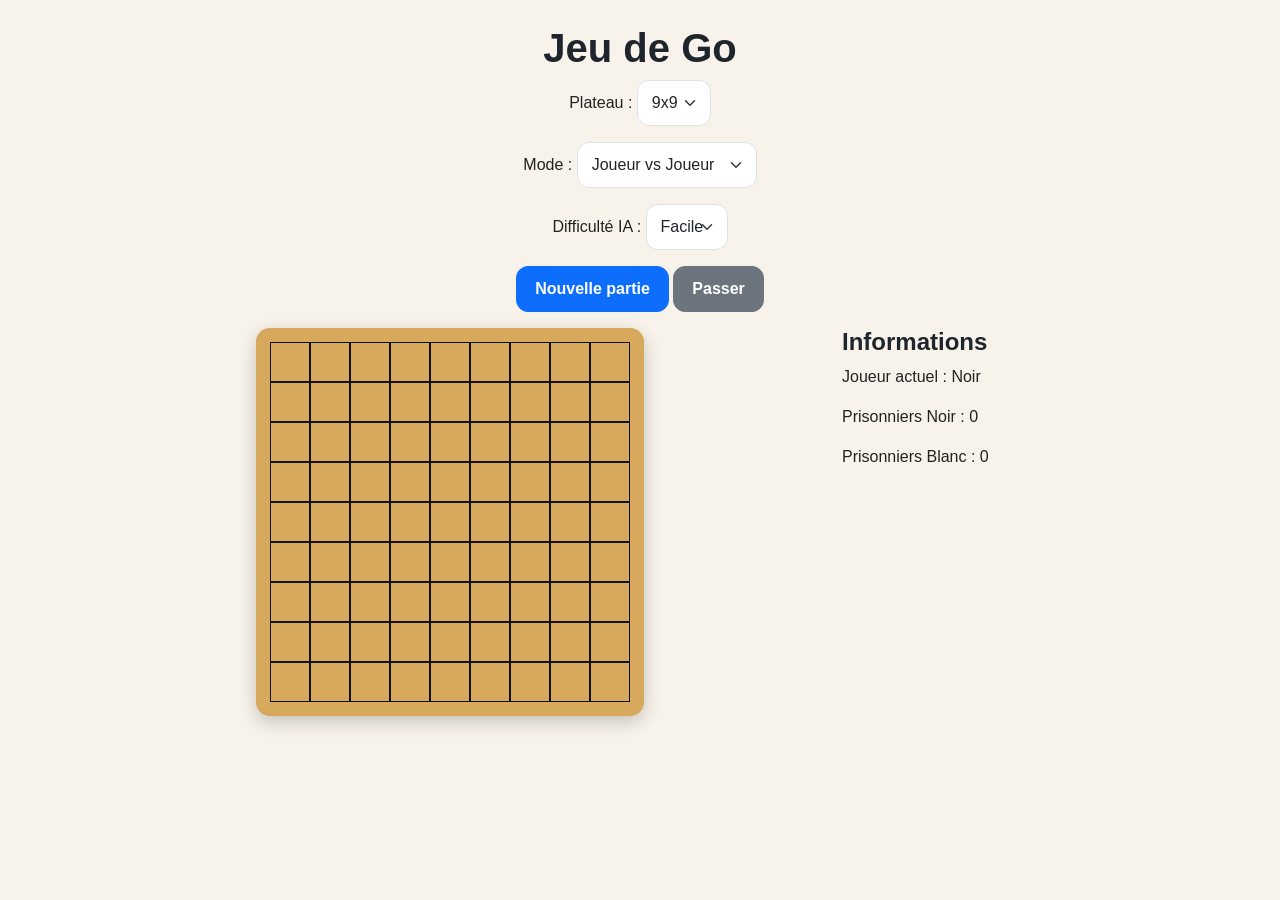
<file: game.html>
<!DOCTYPE html>
<html lang="fr">

<head>
    <meta charset="UTF-8">
    <title>Jeu de Go</title>

    <link href="https://cdn.jsdelivr.net/npm/bootstrap@5.3.3/dist/css/bootstrap.min.css" rel="stylesheet">
    <link rel="stylesheet" href="style.css">
</head>

<body class="container mt-4">

    <h1 class="text-center">Jeu de Go</h1>

    <div class="text-center mb-3">
        <label for="boardSize">Plateau :</label>
        <select id="boardSize" class="form-select w-auto d-inline">
            <option value="9">9x9</option>
            <option value="13">13x13</option>
            <option value="19">19x19</option>
        </select>
    </div>

    <div class="text-center mb-3">
        <label for="gameMode">Mode :</label>
        <select id="gameMode" class="form-select w-auto d-inline">
            <option value="pvp">Joueur vs Joueur</option>
            <option value="pve">Joueur vs Ordinateur</option>
        </select>
    </div>

    <div class="text-center mb-3">
        <label for="difficulty">Difficulté IA :</label>
        <select id="difficulty" class="form-select w-auto d-inline">
            <option value="easy">Facile</option>
            <option value="medium">Moyen</option>
            <option value="hard">Difficile</option>
        </select>
    </div>

    <div class="text-center mb-3">
        <button id="newGame" class="btn btn-primary">Nouvelle partie</button>
        <button id="pass" class="btn btn-secondary">Passer</button>
    </div>

    <div class="row">
        <div class="col-md-8 text-center">
            <div id="board"></div>
        </div>

        <div class="col-md-4">
            <h4>Informations</h4>
            <p>Joueur actuel : <span id="player">Noir</span></p>
            <p>Prisonniers Noir : <span id="blackPrisoners">0</span></p>
            <p>Prisonniers Blanc : <span id="whitePrisoners">0</span></p>
        </div>
    </div>

    <script src="script.js"></script>

</body>

</html>
</file>
<file: style.css>
body{
    background:#f7f3eb;
    background-image:url("https://www.transparenttextures.com/patterns/rice-paper.png");
    font-family:Arial, sans-serif;
    color:#222;
    margin:0;
    padding:0;
}

.navbar{
    box-shadow:0 2px 8px rgba(0,0,0,0.15);
}

h1, h2, h3, h4{
    font-weight:700;
    color:#1f252c;
}

.display-3{
    font-weight:300;
    letter-spacing:1px;
}

/* PAGE ACCUEIL */

.home-page{
    min-height:100vh;
    display:flex;
    flex-direction:column;
    background:
        linear-gradient(rgba(255,255,255,0.78), rgba(255,255,255,0.78)),
        url("images/home-bg.jpg") center/cover no-repeat;
}

.home-box{
    background:rgba(255,255,255,0.92);
    padding:50px;
    border-radius:20px;
    box-shadow:0 8px 24px rgba(0,0,0,0.12);
}

.logo{
width:220px;
height:auto;
display:block;
margin:auto;
}

/* PAGE JEU */

.game-page{
    min-height:100vh;
    padding-bottom:40px;
}

.controls-box{
    background:rgba(255,255,255,0.9);
    border-radius:16px;
    padding:25px;
    box-shadow:0 4px 14px rgba(0,0,0,0.08);
    margin-bottom:25px;
}

.info-box{
    background:rgba(255,255,255,0.9);
    border-radius:16px;
    padding:25px;
    box-shadow:0 4px 14px rgba(0,0,0,0.08);
}

/* GOBAN */

#board{
    display:grid;
    width:max-content;
    margin:auto;
    background:#d7a95d;
    padding:14px;
    border-radius:14px;
    box-shadow:0 6px 18px rgba(0,0,0,0.2);
}

.cell{
    width:40px;
    height:40px;
    border:1px solid #111;
    position:relative;
    cursor:pointer;
    box-sizing:border-box;
}

.stone{
    width:30px;
    height:30px;
    border-radius:50%;
    position:absolute;
    top:5px;
    left:5px;
}

.black{
    background:radial-gradient(circle at 30% 30%, #555, #000);
}

.white{
    background:radial-gradient(circle at 30% 30%, #fff, #d9d9d9);
    border:1px solid #888;
}

/* SELECTS ET BOUTONS */

.form-select{
    border-radius:12px !important;
    padding:10px 14px;
}

.btn{
    border-radius:12px;
    padding:10px 18px;
    font-weight:600;
}

/* PAGES CONTENU */

.content-page{
    min-height:100vh;
}

.hero-banner{
    min-height:260px;
    display:flex;
    align-items:center;
    justify-content:center;
    text-align:center;
    color:white;
    padding:40px 20px;
}

.hero-banner h1{
    color:white;
    font-size:4rem;
    margin-bottom:12px;
}

.hero-banner p{
    font-size:1.3rem;
    margin:0;
}

.history-hero{
    background:
        linear-gradient(rgba(0,0,0,0.62), rgba(0,0,0,0.62)),
        url("images/history-banner.jpg") center/cover no-repeat;
}

.rules-hero{
    background:
        linear-gradient(rgba(0,0,0,0.58), rgba(0,0,0,0.58)),
        url("images/rules-banner.jpg") center/cover no-repeat;
}

.section-card{
    background:rgba(255,255,255,0.92);
    border-radius:18px;
    padding:28px;
    box-shadow:0 4px 16px rgba(0,0,0,0.08);
    margin-bottom:35px;
}

.section-card h2,
.section-card h3{
    margin-bottom:18px;
    color:#2d2118;
}

.section-card p{
    font-size:1.07rem;
    line-height:1.8;
    margin-bottom:0;
}

.section-card img{
    border-radius:14px;
    box-shadow:0 4px 14px rgba(0,0,0,0.12);
    width:100%;
    height:auto;
}

/* RESPONSIVE */

@media (max-width: 992px){
    .hero-banner h1{
        font-size:3rem;
    }
}

@media (max-width: 768px){
    .cell{
        width:28px;
        height:28px;
    }

    .stone{
        width:20px;
        height:20px;
        top:4px;
        left:4px;
    }

    .home-box{
        padding:30px 20px;
    }

    .hero-banner h1{
        font-size:2.4rem;
    }

    .hero-banner p{
        font-size:1.05rem;
    }
}
</file>
